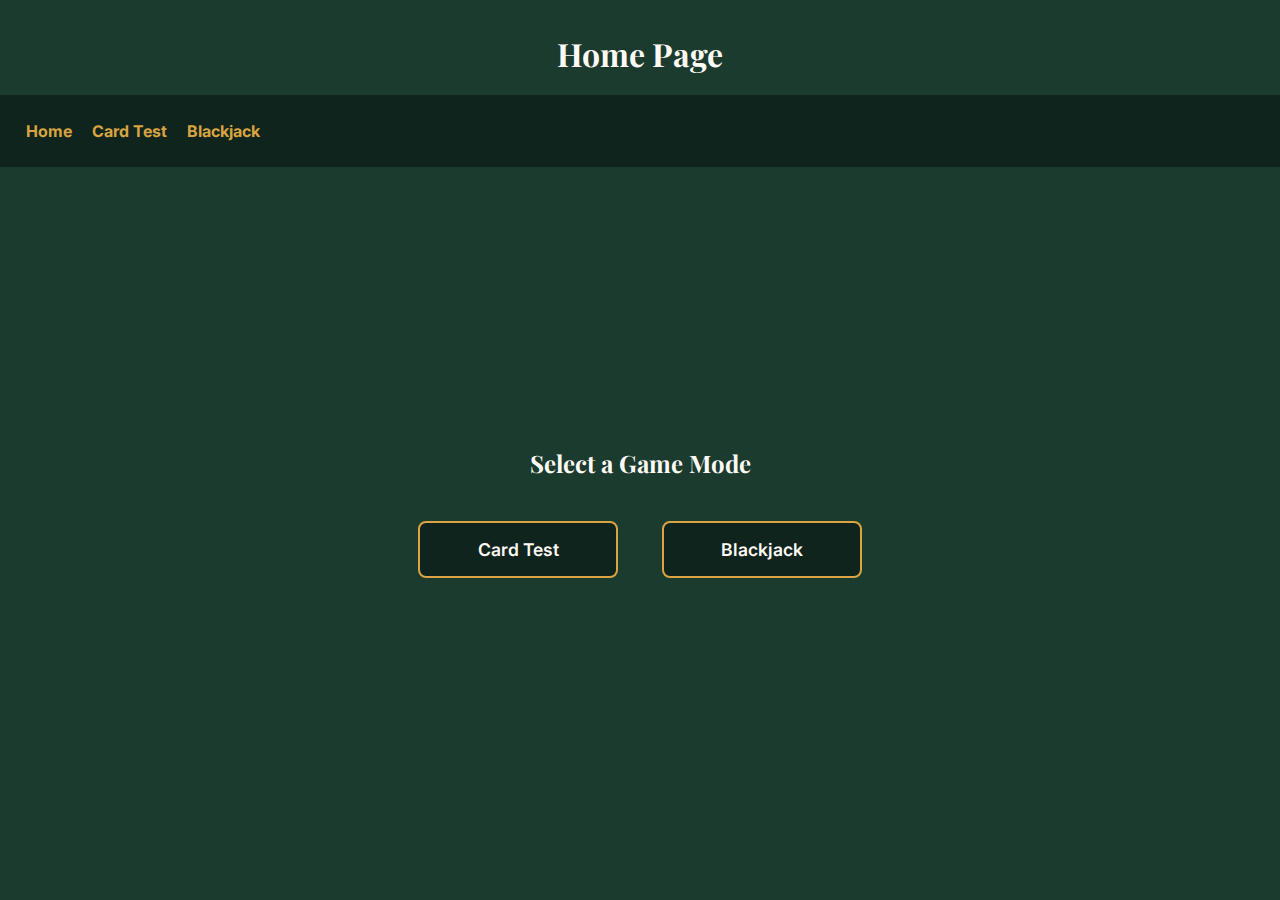
<file: index.html>
<!DOCTYPE html>
<html lang="en">
  <head>
    <meta charset="UTF-8" />
    <meta name="viewport" content="width=device-width, initial-scale=1.0" />
    <link
      href="https://fonts.googleapis.com/css2?family=Inter:wght@400;600&family=Playfair+Display:wght@700&display=swap"
      rel="stylesheet"
    />
    <link rel="stylesheet" href="../styling/styles.css" />
    <link rel="icon" type="image/x-icon" href="../assets/images/teamlogo.png" />
    <title>Home Page</title>
  </head>

  <!-- Layout is Header w/ title, Navbar for each page, and then the game selection screen -->
  <body>
    <header>
      <h1>Home Page</h1>
    </header>
    <nav>
      <ul>
        <li><a href="index.html">Home</a></li>
        <li><a href="./pages/card-test.html">Card Test</a></li>
        <li><a href="./pages/blackjack.html">Blackjack</a></li>
      </ul>
    </nav>
    <main>
      <div id="game-selection">
        <h2>Select a Game Mode</h2>
        <section id="game-button">
          <a href="./pages/card-test.html">
            <button type="button">Card Test</button>
          </a>
          <a href="./pages/blackjack.html">
            <button type="button">Blackjack</button>
          </a>
        </section>
      </div>
    </main>
  </body>
</html>
</file>
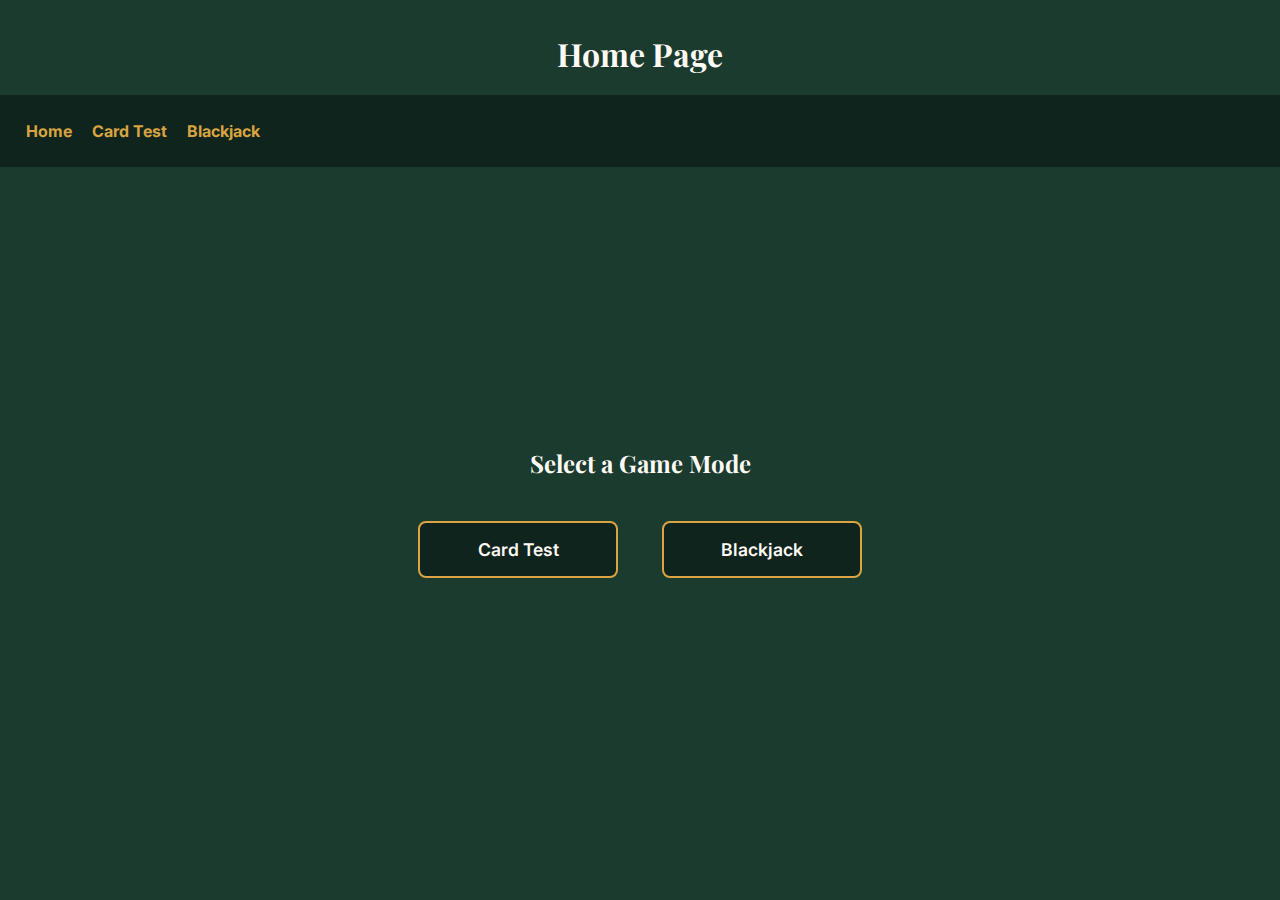
<file: pages/index.html>
<!DOCTYPE html>
<html lang="en">
  <head>
    <meta charset="UTF-8" />
    <meta name="viewport" content="width=device-width, initial-scale=1.0" />
    <link
      href="https://fonts.googleapis.com/css2?family=Inter:wght@400;600&family=Playfair+Display:wght@700&display=swap"
      rel="stylesheet"
    />
    <link rel="stylesheet" href="../styling/styles.css" />
    <link rel="icon" type="image/x-icon" href="../assets/images/teamlogo.png" />
    <title>Home Page</title>
  </head>

  <!-- Layout is Header w/ title, Navbar for each page, and then the game selection screen -->
  <body>
    <header>
      <h1>Home Page</h1>
    </header>
    <nav>
      <ul>
        <li><a href="index.html">Home</a></li>
        <li><a href="card-test.html">Card Test</a></li>
        <li><a href="blackjack.html">Blackjack</a></li>
      </ul>
    </nav>
    <main>
      <div id="game-selection">
        <h2>Select a Game Mode</h2>
        <section id="game-button">
          <a href="card-test.html">
            <button type="button">Card Test</button>
          </a>
          <a href="blackjack.html">
            <button type="button">Blackjack</button>
          </a>
        </section>
      </div>
    </main>
  </body>
</html>
</file>
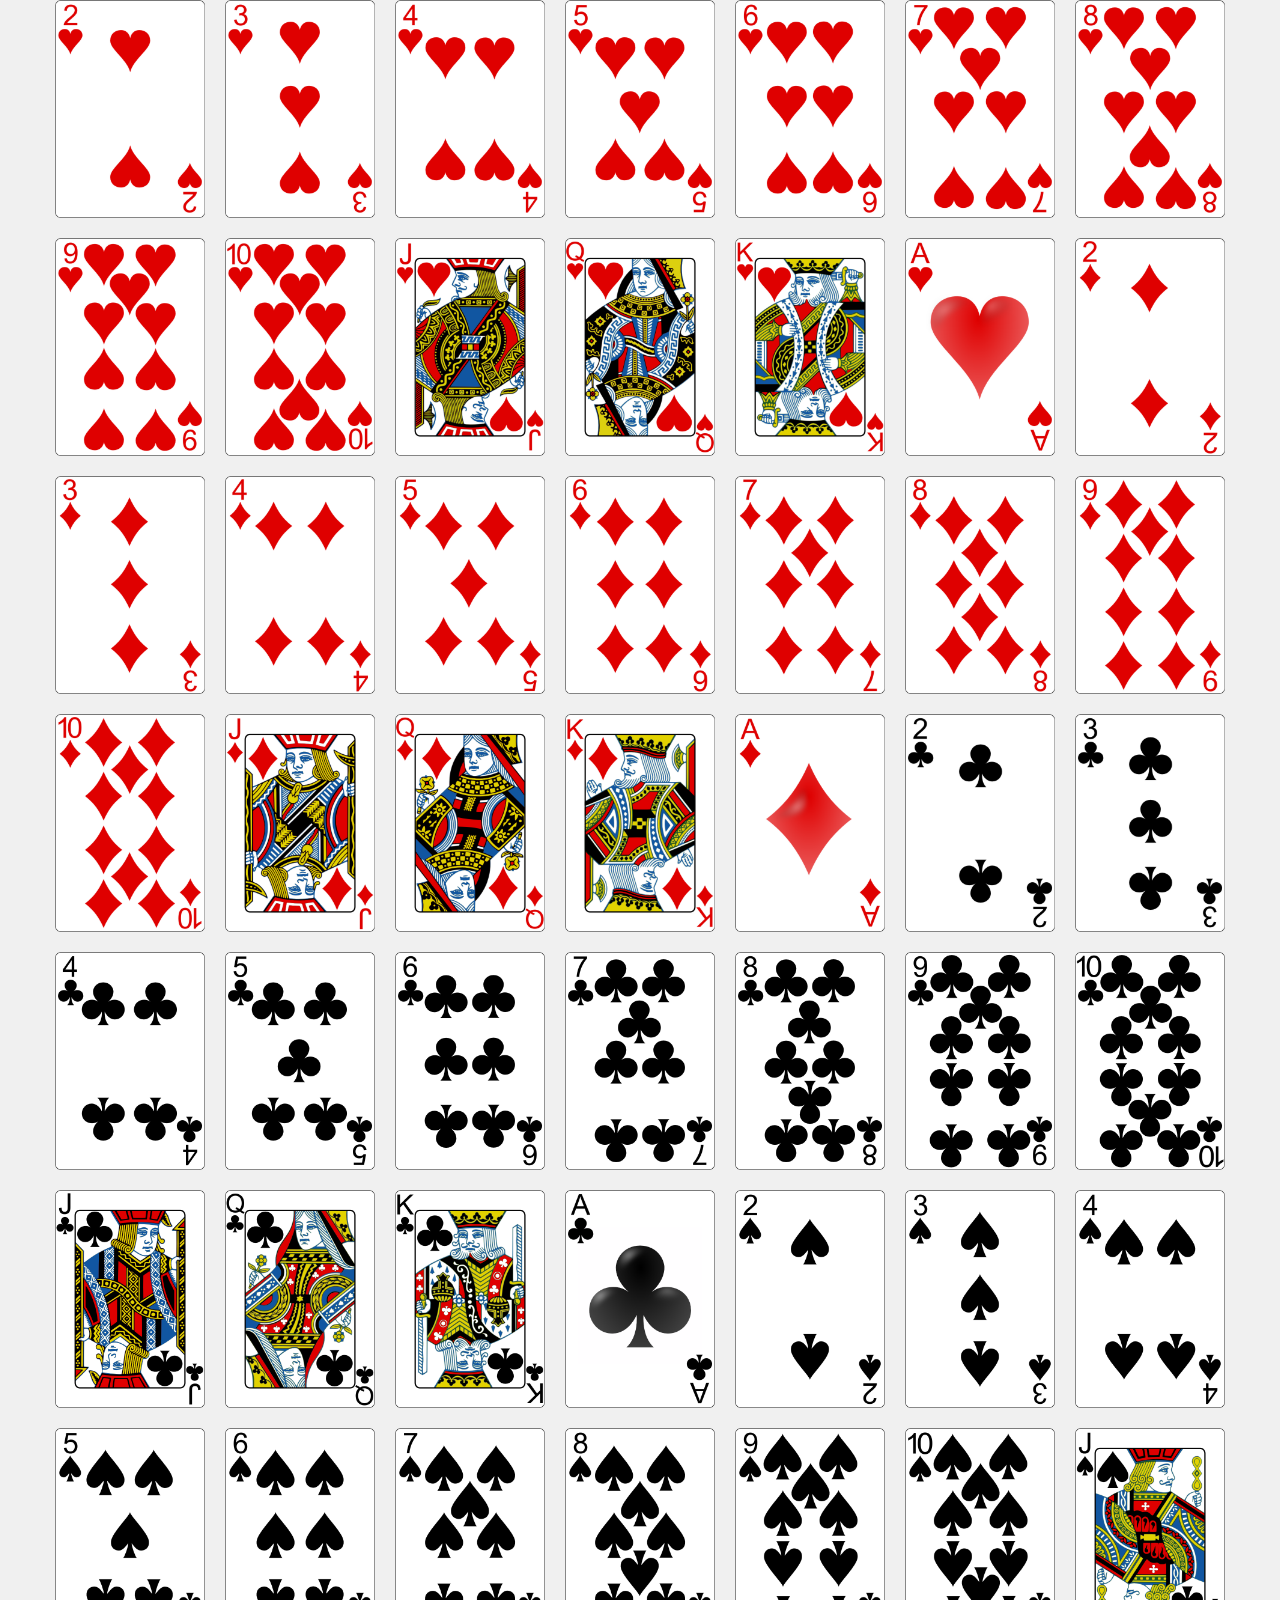
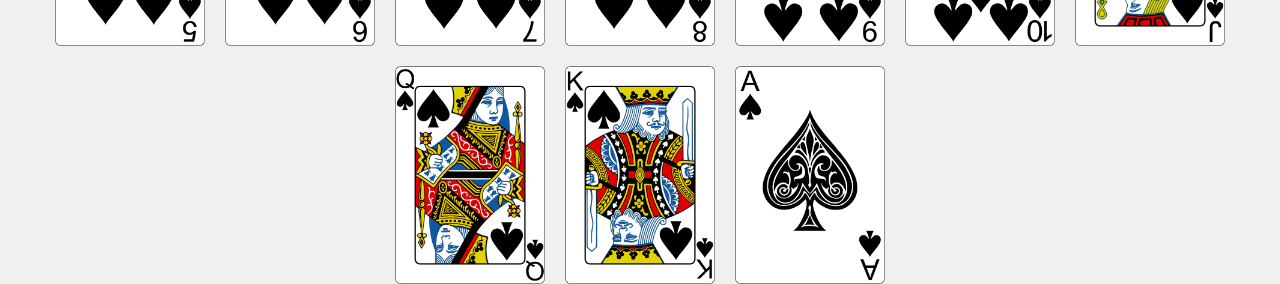
<file: card/test.html>
<!DOCTYPE html>
<html>
<head>
  <meta charset="UTF-8">
  <title>Playing Card Test</title>
  <style>
    body {
      display: flex;
      justify-content: center;
      align-items: center;
      gap: 20px;
      flex-wrap: wrap;
      min-height: 100vh;
      margin: 0;
      background-color: #f0f0f0;
    }
  </style>
</head>
<body>
  <!-- Hearts -->
  <playing-card rank="2" suit="hearts" face-up="true"></playing-card>
  <playing-card rank="3" suit="hearts" face-up="true"></playing-card>
  <playing-card rank="4" suit="hearts" face-up="true"></playing-card>
  <playing-card rank="5" suit="hearts" face-up="true"></playing-card>
  <playing-card rank="6" suit="hearts" face-up="true"></playing-card>
  <playing-card rank="7" suit="hearts" face-up="true"></playing-card>
  <playing-card rank="8" suit="hearts" face-up="true"></playing-card>
  <playing-card rank="9" suit="hearts" face-up="true"></playing-card>
  <playing-card rank="10" suit="hearts" face-up="true"></playing-card>
  <playing-card rank="jack" suit="hearts" face-up="true"></playing-card>
  <playing-card rank="queen" suit="hearts" face-up="true"></playing-card>
  <playing-card rank="king" suit="hearts" face-up="true"></playing-card>
  <playing-card rank="ace" suit="hearts" face-up="true"></playing-card>

  <!-- Diamonds -->
  <playing-card rank="2" suit="diamonds" face-up="true"></playing-card>
  <playing-card rank="3" suit="diamonds" face-up="true"></playing-card>
  <playing-card rank="4" suit="diamonds" face-up="true"></playing-card>
  <playing-card rank="5" suit="diamonds" face-up="true"></playing-card>
  <playing-card rank="6" suit="diamonds" face-up="true"></playing-card>
  <playing-card rank="7" suit="diamonds" face-up="true"></playing-card>
  <playing-card rank="8" suit="diamonds" face-up="true"></playing-card>
  <playing-card rank="9" suit="diamonds" face-up="true"></playing-card>
  <playing-card rank="10" suit="diamonds" face-up="true"></playing-card>
  <playing-card rank="jack" suit="diamonds" face-up="true"></playing-card>
  <playing-card rank="queen" suit="diamonds" face-up="true"></playing-card>
  <playing-card rank="king" suit="diamonds" face-up="true"></playing-card>
  <playing-card rank="ace" suit="diamonds" face-up="true"></playing-card>

  <!-- Clubs -->
  <playing-card rank="2" suit="clubs" face-up="true"></playing-card>
  <playing-card rank="3" suit="clubs" face-up="true"></playing-card>
  <playing-card rank="4" suit="clubs" face-up="true"></playing-card>
  <playing-card rank="5" suit="clubs" face-up="true"></playing-card>
  <playing-card rank="6" suit="clubs" face-up="true"></playing-card>
  <playing-card rank="7" suit="clubs" face-up="true"></playing-card>
  <playing-card rank="8" suit="clubs" face-up="true"></playing-card>
  <playing-card rank="9" suit="clubs" face-up="true"></playing-card>
  <playing-card rank="10" suit="clubs" face-up="true"></playing-card>
  <playing-card rank="jack" suit="clubs" face-up="true"></playing-card>
  <playing-card rank="queen" suit="clubs" face-up="true"></playing-card>
  <playing-card rank="king" suit="clubs" face-up="true"></playing-card>
  <playing-card rank="ace" suit="clubs" face-up="true"></playing-card>

  <!-- Spades -->
  <playing-card rank="2" suit="spades" face-up="true"></playing-card>
  <playing-card rank="3" suit="spades" face-up="true"></playing-card>
  <playing-card rank="4" suit="spades" face-up="true"></playing-card>
  <playing-card rank="5" suit="spades" face-up="true"></playing-card>
  <playing-card rank="6" suit="spades" face-up="true"></playing-card>
  <playing-card rank="7" suit="spades" face-up="true"></playing-card>
  <playing-card rank="8" suit="spades" face-up="true"></playing-card>
  <playing-card rank="9" suit="spades" face-up="true"></playing-card>
  <playing-card rank="10" suit="spades" face-up="true"></playing-card>
  <playing-card rank="jack" suit="spades" face-up="true"></playing-card>
  <playing-card rank="queen" suit="spades" face-up="true"></playing-card>
  <playing-card rank="king" suit="spades" face-up="true"></playing-card>
  <playing-card rank="ace" suit="spades" face-up="true"></playing-card>

  <script type="module" src="playing-card.js"></script>
</body>
</html>
</file>
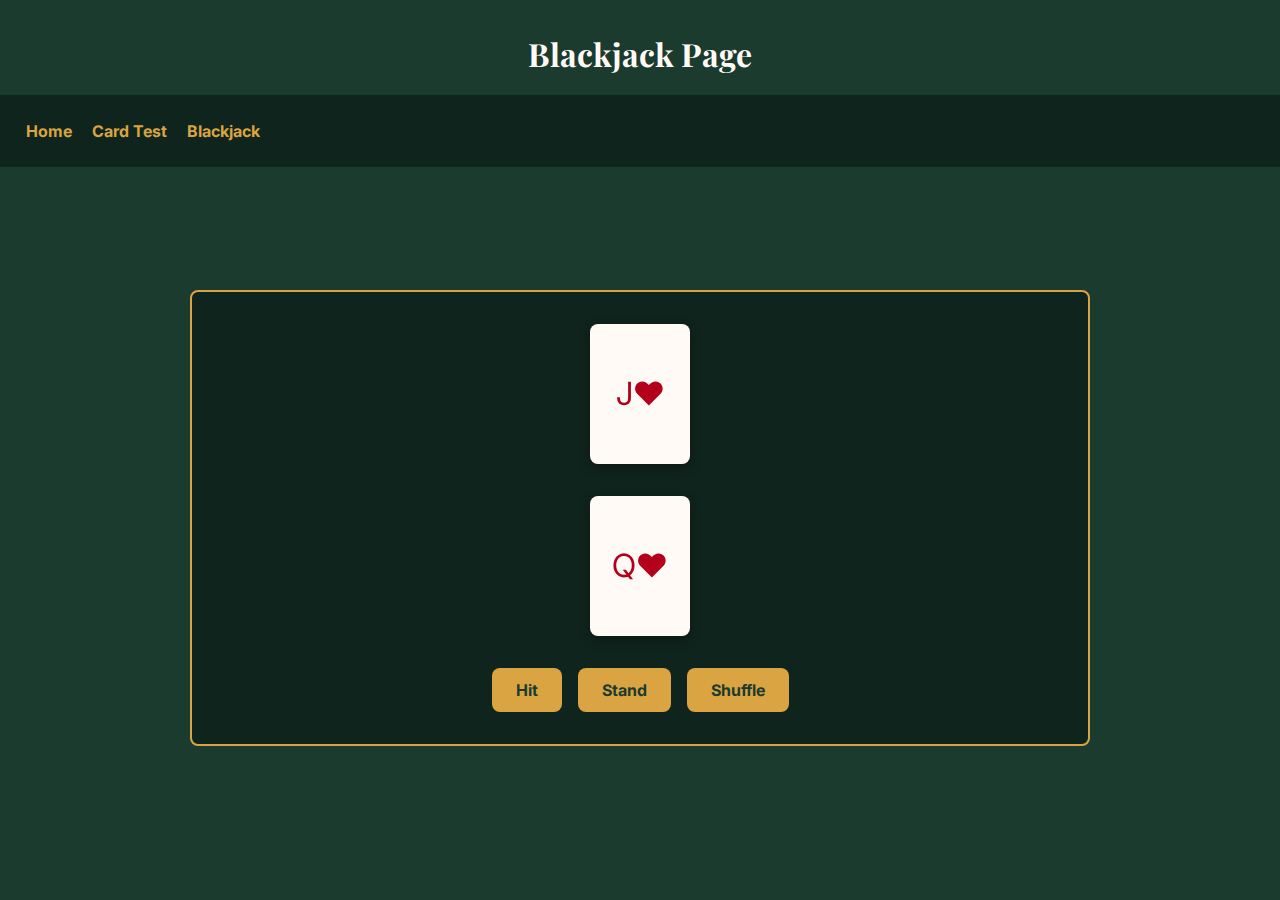
<file: pages/blackjack.html>
<!DOCTYPE html>
<html lang="en">
  <head>
    <meta charset="UTF-8" />
    <meta name="viewport" content="width=device-width, initial-scale=1.0" />
    <link
      href="https://fonts.googleapis.com/css2?family=Inter:wght@400;600&family=Playfair+Display:wght@700&display=swap"
      rel="stylesheet"
    />
    <link rel="stylesheet" href="../styling/styles.css" />
    <link rel="icon" type="image/x-icon" href="../assets/images/teamlogo.png" />
    <title>Blackjack Page</title>
  </head>
  <!-- Layout is Header w/ title, Navbar for each page, and then the game itself -->
  <body>
    <header>
      <h1>Blackjack Page</h1>
    </header>
    
    <nav>
      <ul>
        <li><a href="index.html">Home</a></li>
        <li><a href="card-test.html">Card Test</a></li>
        <li><a href="blackjack.html">Blackjack</a></li>
      </ul>
    </nav>

    <main>
      <div id="game-container">
        <section id="dealer-hand" class="hand">
          <article class="card dummy-card red">
            <span class="rank">J</span>
            <span class="suit">♥</span>
          </article>
        </section>
        <section id="player-hand" class="hand">
          <article class="card dummy-card red">
            <span class="rank">Q</span>
            <span class="suit">♥</span>
          </article>
        </section>
        <div id="controls">
          <button>Hit</button>
          <button>Stand</button>
          <button>Shuffle</button>
      </div>
    </main>
  </body>
</html>
</file>
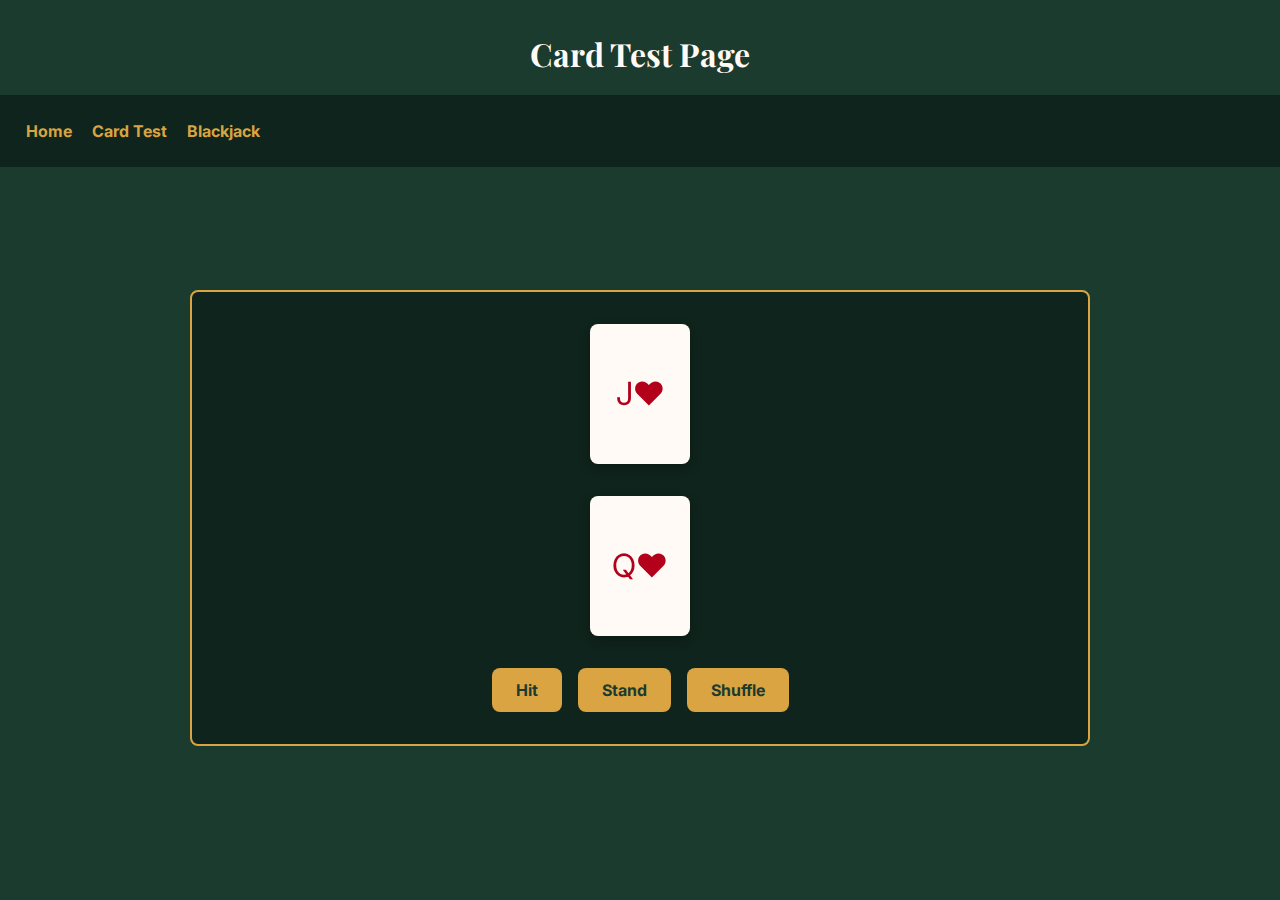
<file: pages/card-test.html>
<!DOCTYPE html>
<html lang="en">
  <head>
    <meta charset="UTF-8" />
    <meta name="viewport" content="width=device-width, initial-scale=1.0" />
    <link
      href="https://fonts.googleapis.com/css2?family=Inter:wght@400;600&family=Playfair+Display:wght@700&display=swap"
      rel="stylesheet"
    />
    <link rel="stylesheet" href="../styling/styles.css" />
    <link rel="icon" type="image/x-icon" href="../assets/images/teamlogo.png" />
    <title>Card Test Page</title>
  </head>

  <!-- Layout is Header w/ title, Navbar for each page, and then the testing area -->
  <body>
    <header>
      <h1>Card Test Page</h1>
    </header>
    <nav>
      <ul>
        <li><a href="index.html">Home</a></li>
        <li><a href="card-test.html">Card Test</a></li>
        <li><a href="blackjack.html">Blackjack</a></li>
      </ul>
    </nav>
    <main>
      <div id="game-container">
        <section id="dealer-hand" class="hand">
          <article class="card dummy-card red">
            <span class="rank">J</span>
            <span class="suit">♥</span>
          </article>
        </section>
        <section id="player-hand" class="hand">
          <article class="card dummy-card red">
            <span class="rank">Q</span>
            <span class="suit">♥</span>
          </article>
        </section>
        <div id="controls">
          <button>Hit</button>
          <button>Stand</button>
          <button>Shuffle</button>
      </div>
      
    </main>
  </body>
</html>
</file>
<file: styling/styles.css>
/* ---------- RESET ---------- */
* {
  margin: 0;
  padding: 0;
  box-sizing: border-box;
  font-family: "Inter", sans-serif;
}
h1,
h2,
h3 {
  font-family: "Playfair Display", serif;
}

html,
body {
  height: 100%;
  font-family: "Inter", sans-serif;
  background-color: #1b3b2f;
  color: #fffaf5;
}

/* ---------- LAYOUT ---------- */
header {
  padding-bottom: 20px;
}

body {
  display: flex;
  flex-direction: column;
  align-items: center;
  padding: 2rem;
}

main {
  flex-grow: 1;
  display: flex;
  justify-content: center;
  align-items: center;
  width: 100%;
}

/* ---------- NAV ---------- */
nav {
  width: 100vw;
  padding: 1rem;
  background-color: #0f241c;
}

ul {
  list-style-type: none;
  margin: 0;
  padding: 0;
}

li {
  float: left;
}
a {
  display: block;
  padding: 10px;
}

nav a {
  color: #d9a441;
  text-decoration: none;
  font-weight: bold;
  transition: color 0.2s;
}

nav a:hover {
  color: #fff;
}

/* Game Base*/
#game-container {
  display: flex;
  flex-direction: column;
  align-items: center;
  gap: 2rem;
  padding: 2rem;
  border: 2px solid #d9a441;
  background-color: #0f241c;
  border-radius: 0.5rem;
  width: 80vw;
  max-width: 900px;
  height: auto;
  margin: 2rem auto;
  box-sizing: border-box;
}

.hand {
  display: flex;
  gap: 1rem;
}

#controls {
  display: flex;
  gap: 1rem;
}

/* CARD CSS FOR JUST TESTING */
.card {
  width: 100px;
  height: 140px;
  border-radius: 0.5rem;
  background-color: #fffaf5;
  box-shadow: 0 4px 12px rgba(0, 0, 0, 0.3);
  display: flex;
  justify-content: center;
  align-items: center;
  font-size: 2rem;
  color: black;
  backface-visibility: hidden;
  transition: transform 0.6s;
}

.card.red {
  color: #b3001b;
}
.card.black {
  color: #000;
}


/* ---------- BUTTONS ---------- */
button {
  background-color: #d9a441;
  color: #1b3b2f;
  border: none;
  padding: 0.75rem 1.5rem;
  border-radius: 0.5rem;
  font-weight: bold;
  font-size: 1rem;
  cursor: pointer;
  transition: background 0.3s;
}

button:hover {
  background-color: #f4c542;
}

button:disabled {
  background-color: #aaa;
  cursor: not-allowed;
}


/* ---------- MISC ---------- */
.hidden {
  display: none !important;
}

.flex {
  display: flex;
  gap: 1rem;
  flex-wrap: wrap;
}

.center {
  text-align: center;
}

/*Home Page Styling */

#game-selection {
  text-align: center;
  padding: 3rem 1rem;
}

/* Add spacing below the heading */
#game-selection h2 {
  margin-bottom: 2rem;
}

/*making game buttons spaced apart*/
#game-button {
  display: flex;
  flex-wrap: wrap;
  justify-content: center;
  gap: 1.5rem;
}

/* formatting the buttons for game selection */
#game-button button {
  width: 200px;
  padding: 1rem 2rem;
  font-size: 1.1rem;
  font-weight: 600;
  background-color: #0f241c;
  color: #fffaf5;
  border: 2px solid #d9a441;
  border-radius: 0.5rem;
  transition: background-color 0.2s, transform 0.2s;
}

/* cool little button animation */
#game-button button:hover {
  background-color: #1c3a2d;
  transform: scale(1.05);
}
</file>
